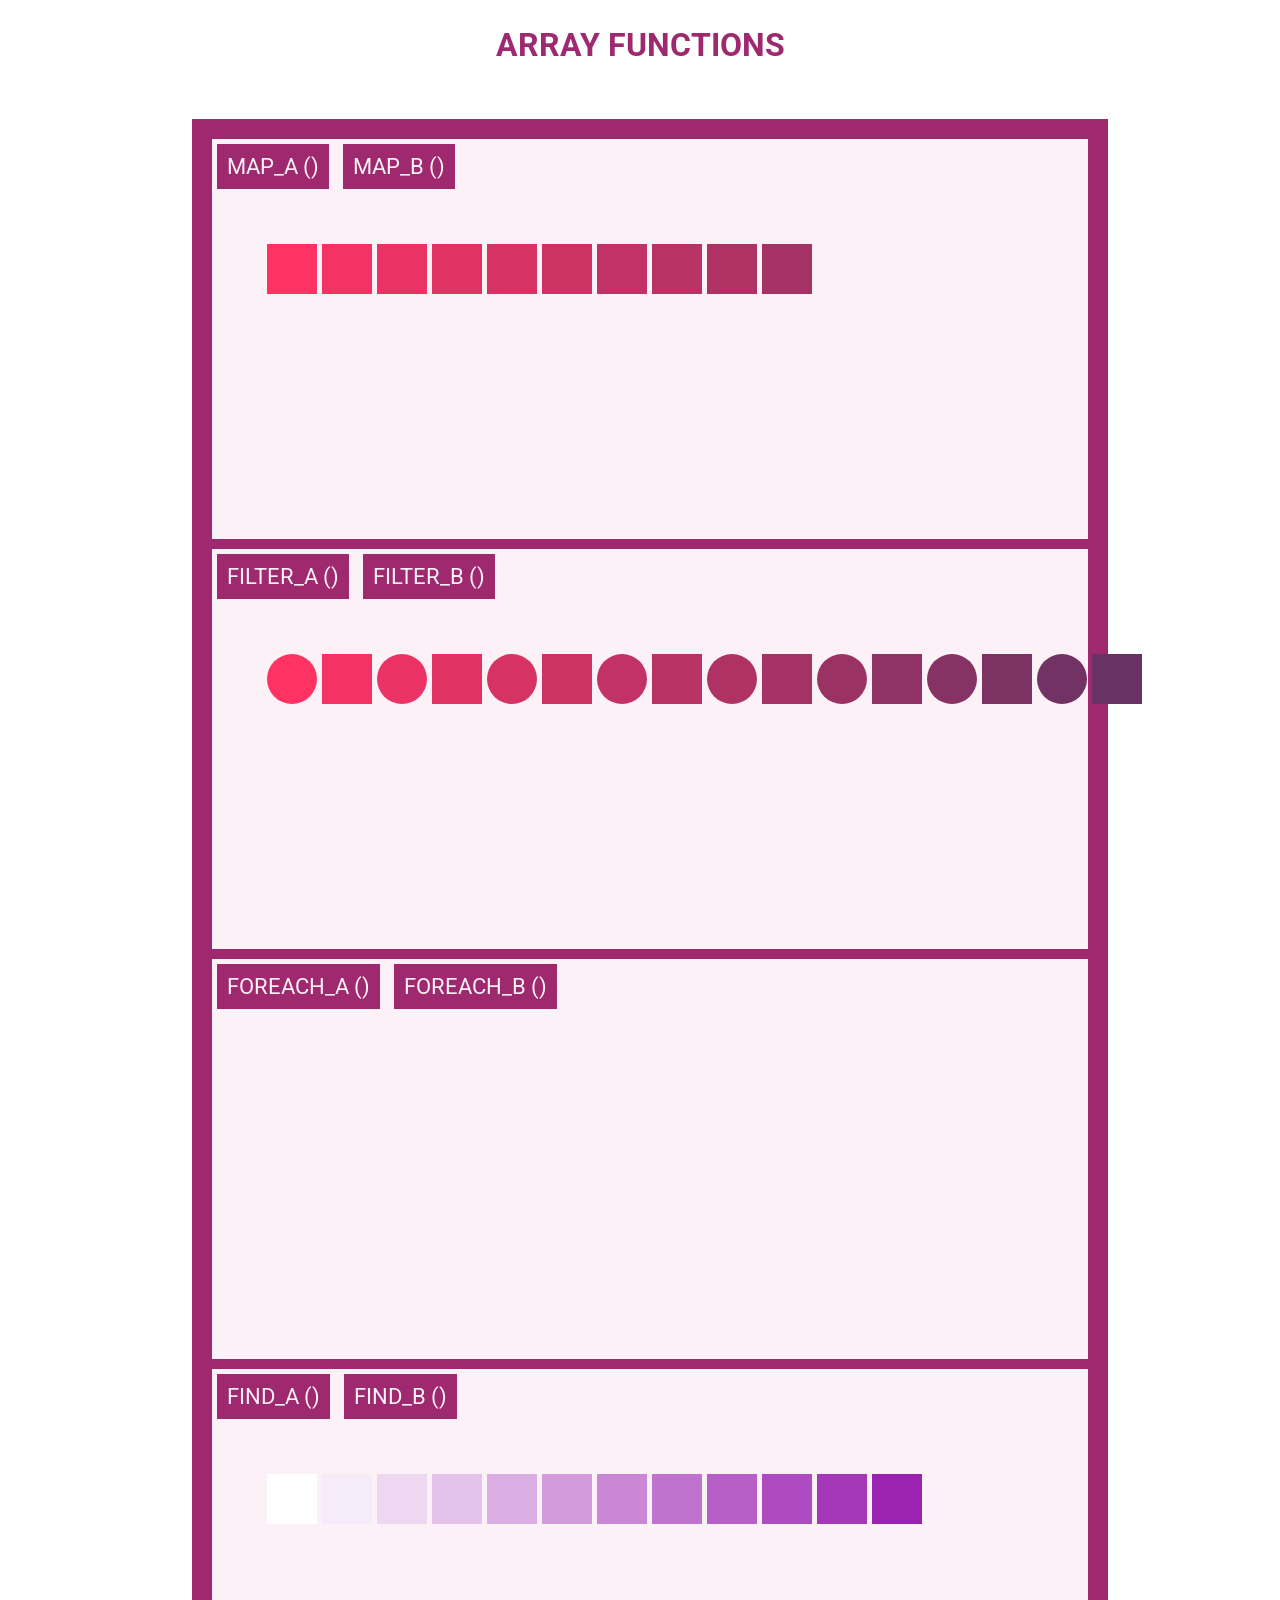
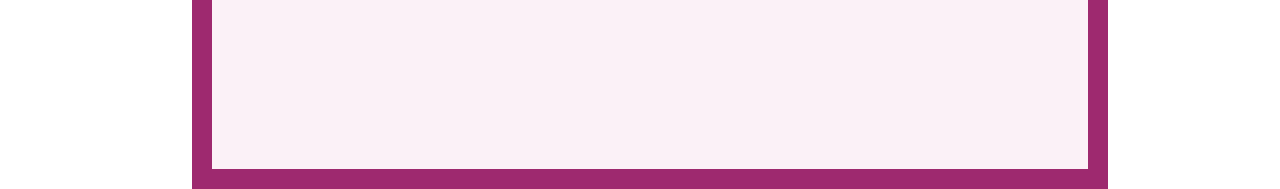
<file: ARRAYS-CART263-START/index.html>
<!DOCTYPE html>

<head>
    <title> ARRAY FUNCTIONS </title>

    <link href="https://fonts.googleapis.com/css2?family=Roboto&display=swap" rel="stylesheet" />
    <link rel="stylesheet" type="text/css" href="css/styles.css" />

    <script src="js/scratch.js"></script>
     <script src="js/utils.js"></script>
    <script src="js/CustomShape.js"></script>
    <script src="js/arrayStuff.js"></script>

</head>

<body>
    <h1>ARRAY FUNCTIONS</h1>
    <div id="container">
        <div id="inner-container">
            <span class="customB" id="mapButtonA"> MAP_A ()</span> <span class="customB" id="mapButtonB"> MAP_B ()</span>
            <div id="original_A" class="flex-row">
            </div>
        </div><!--inner-->

        <div id="inner-container_2">
            <span class="customB" id="filterButtonA"> FILTER_A ()</span> <span class="customB" id="filterButtonB">
                FILTER_B ()</span>
            <div id="original_B" class="flex-row">
            </div>
        </div><!--inner-->

        <div id="inner-container_3">
            <span class="customB" id="forEachButtonA"> FOREACH_A ()</span> <span class="customB" id="forEachButtonB">
                FOREACH_B ()</span>
            <div id="original_C" class="flex-row">
            </div>
        </div><!--inner-->


        <div id="inner-container_4">
            <span class="customB" id="findButtonA"> FIND_A ()</span> <span class="customB" id="findButtonB">
                FIND_B ()</span>
            <div id="original_D" class="flex-row">
            </div>
        </div><!--inner-->
    </div>

    </htmL>
</file>
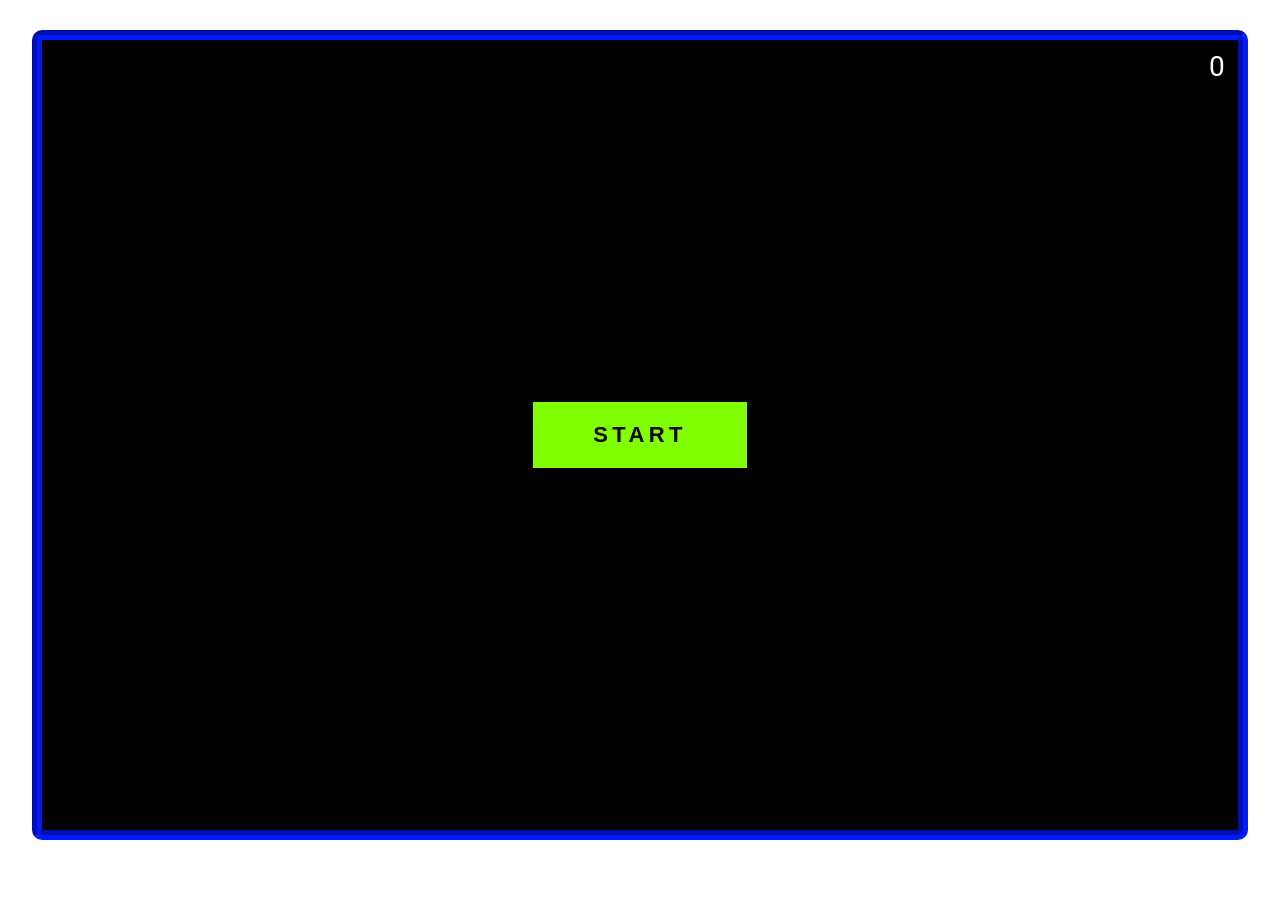
<file: midterm/index.html>
<!DOCTYPE html>
<html>

<head>
    <title>Snake Game</title>
    <meta charset="utf-8" />
    <link rel="preconnect" href="https://fonts.gstatic.com" />
    <link href="https://fonts.googleapis.com/css2?family=Roboto&display=swap" rel="stylesheet" />
    <link rel="stylesheet" type="text/css" href="styles/snake.css" />
    <script src="js/bird.js"></script>
    <script src="js/target.js"></script>
    <script src="js/snake.js"></script>
    <script src="js/grid.js"></script>
    <script src="js/game.js"></script>

</head>

<body>
    <div id="parent">
        <button class="startButton">START</button>
    </div>

    <div id="score">0</div>

    <div id="instructions" style="display:none;">
        <h2>GAME INSTRUCTIONS</h2>
        <br>
        <p>Grow the snake as much as possible.</p>
        <br>
        <p>Use ➝ to go right</p>
        <p>Use ← to go left</p>
        <p>Use ↑ to go up</p>
        <p>Use ↓ to go down</p>
        <br>
        <p>Do NOT hit the corners, as you will lose.</p>
        <p>Avoid the green and orange birds, as you will lose a point.</p>
        <br>
        <p>Press PLAY to start!</p>
        <button id="playButton">PLAY</button>
    </div>

    <div id="gameOver" style="display:none;">
        <h1>Game Over!</h1>
        <br>
        <p>We told you not to touch the corners!</p>
        <br>
        <p>To play again, hit restart.</p>
        <button id="restartButton">RESTART</button>
    </div>

    <div id="gameWin" style="display: none;">
        <h1>WOW! You won!</h1>
        <br>
        <p>Congratulations!</p>
        <p>Thank you so much for playing our game, dear winner.</p>
        <br>
        <p>If you want to play again, hit restart.</p>
        <button id="restartButton">RESTART</button>
    </div>
</body>

</html>
</file>
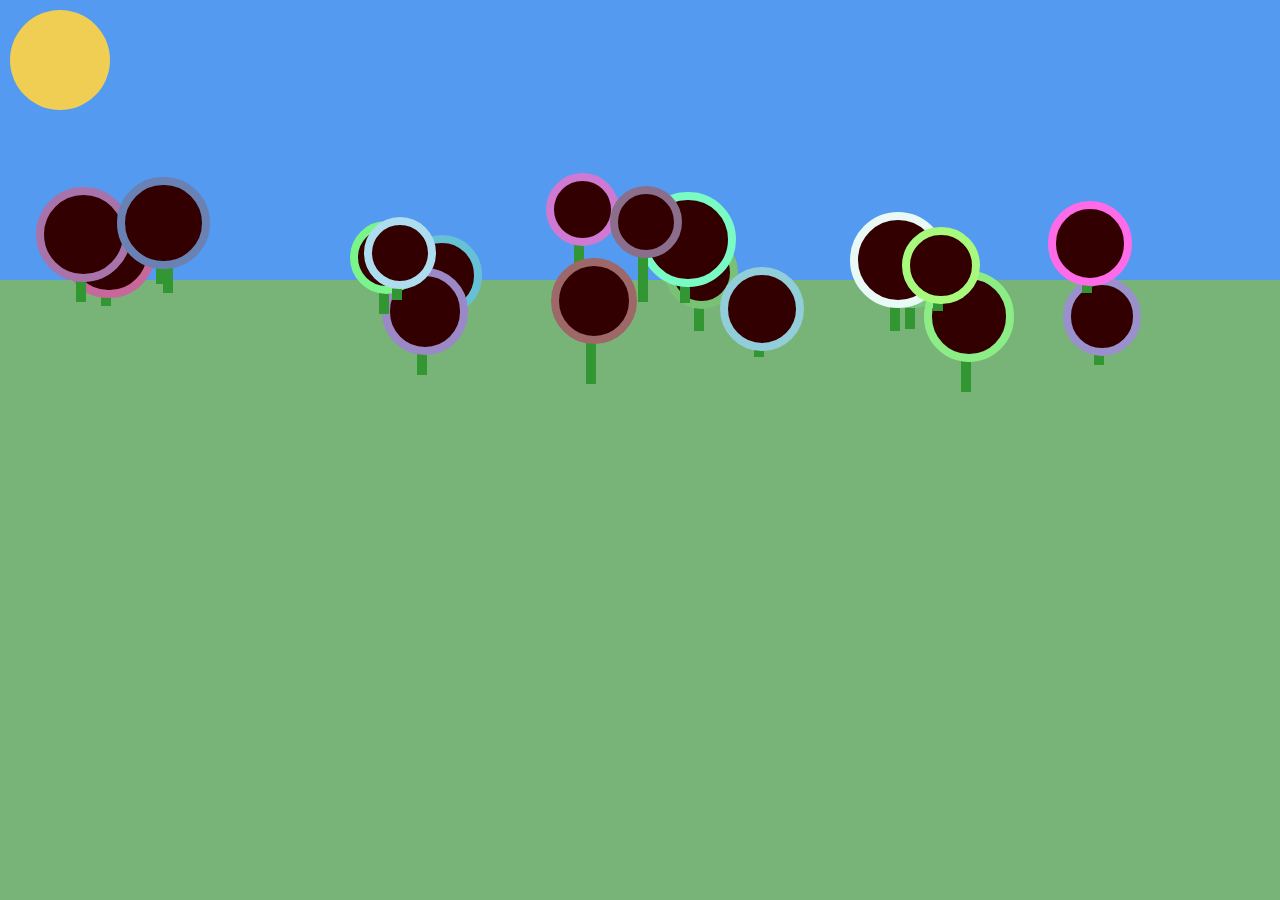
<file: Notes IIII (objects II)/index.html>
<!DOCTYPE html>
<htmL>

<head>
    <title> CART 263: BEES and TREES</title>
    <!-- link to css-->
    <link rel="stylesheet" href="css/garden_style.css">
    <!-- link to main script-->
    <script type="text/javascript" src="js/flower.js"></script>
    <script type="text/javascript" src="js/garden.js"></script>
    <script type="text/javascript" src="js/sun.js"></script>
    <!-- <script type="text/javascript" src="js/flowerStuff.js"></script> -->

</head>

<body>
    <main>

    </main>
</body>

</html>
</file>
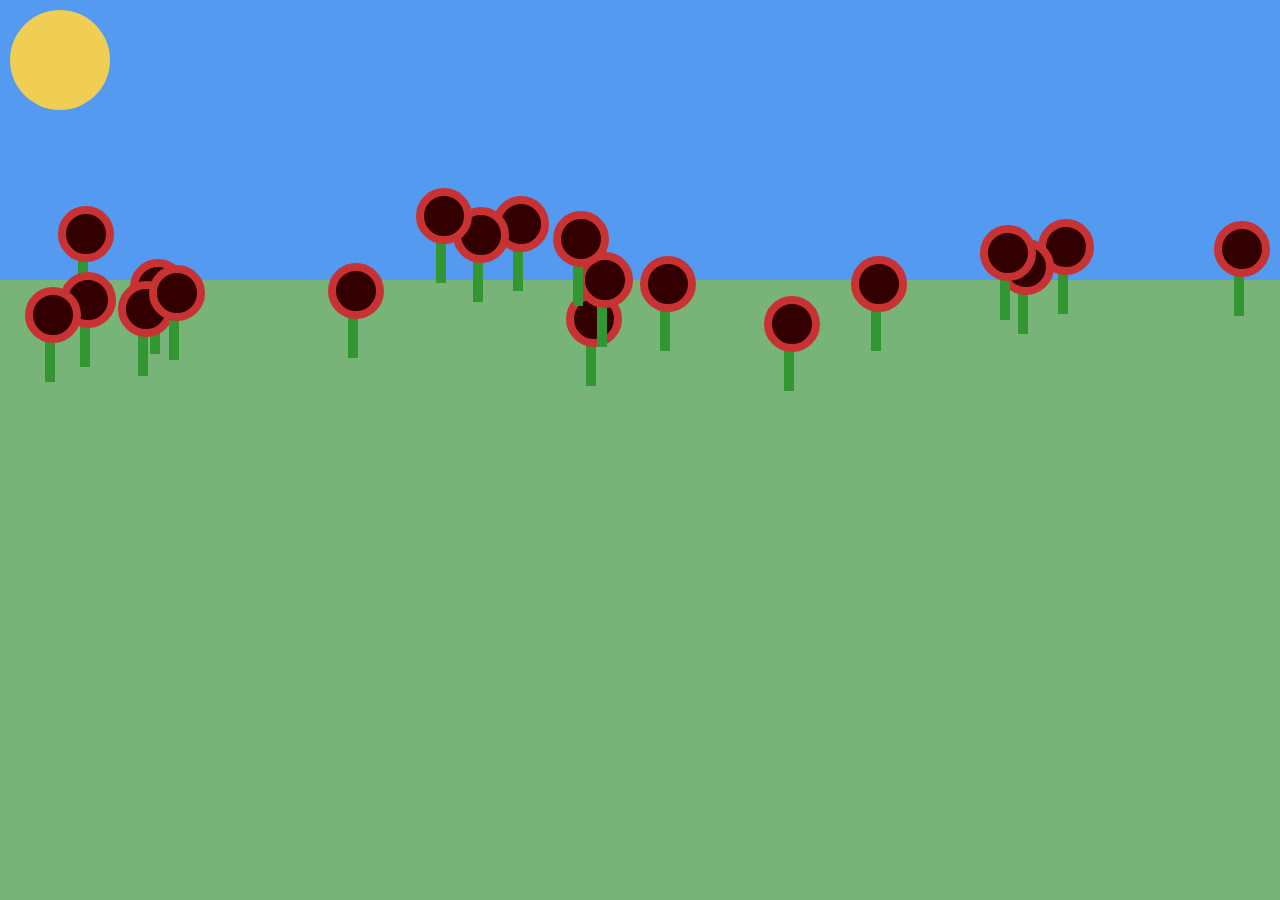
<file: Notes IIII (objects)/index.html>
<!DOCTYPE html>
<htmL>

<head>
    <title> CART 263: BEES and TREES</title>
    <!-- link to css-->
    <link rel="stylesheet" href="css/garden_style.css">
    <!-- link to main script-->
    <script type="text/javascript" src="js/flower.js"></script>
    <script type="text/javascript" src="js/garden.js"></script>
    <!-- <script type="text/javascript" src="js/flowerStuff.js"></script> -->

</head>

<body>
    <main>

    </main>
</body>

</html>
</file>
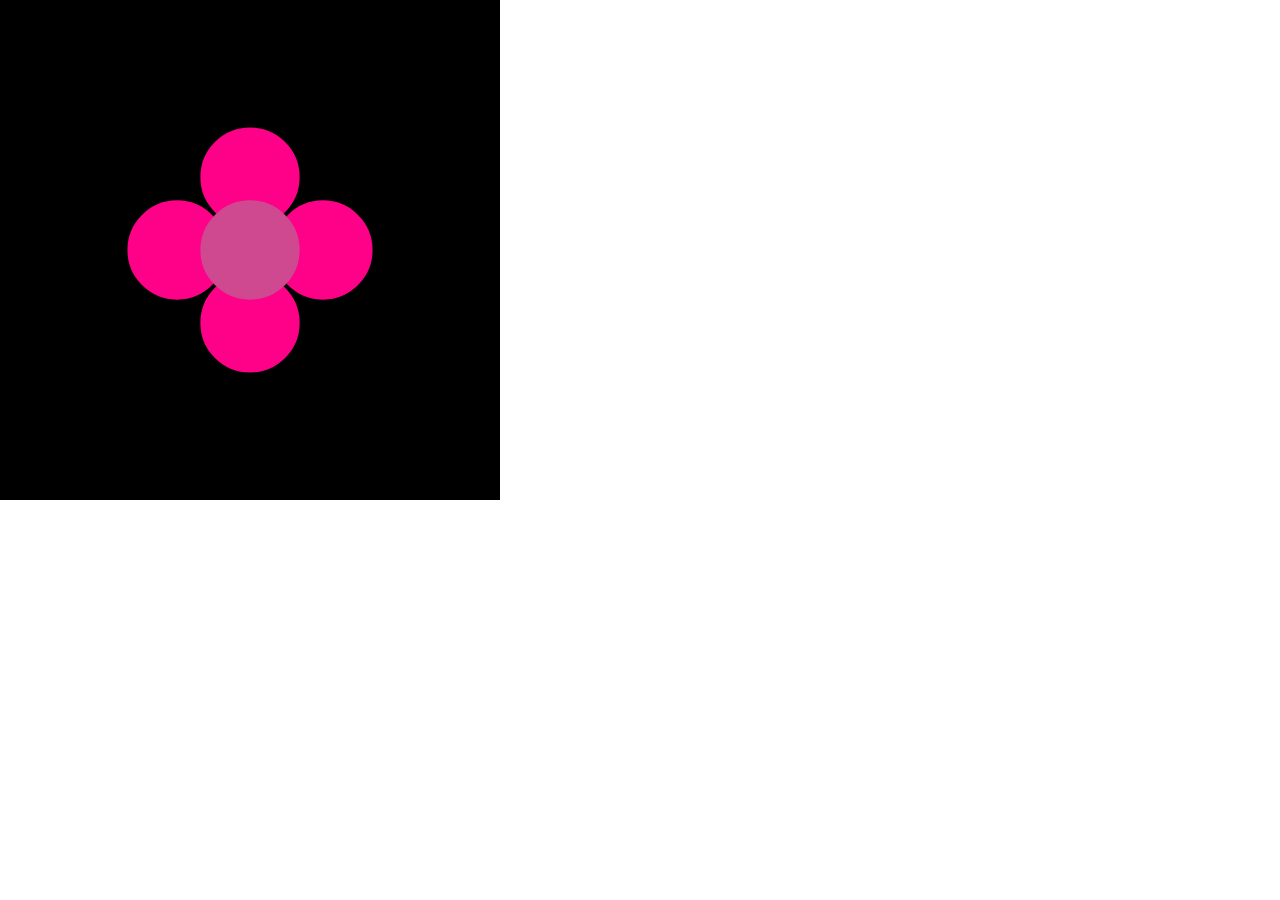
<file: Notes V/index.html>
<!DOCTYPE html>
<html>

<head>
    <title> Examples </title>
    <style>
        body {
            margin: 0;
            padding: 0;
        }

        /* CAN ADD CSS  - > just like any other HTML element */
        canvas {
            background: black;
            position: absolute;
            top: 0%;
            left: 0%;
        }
    </style>
    <script src="js/canvas_setup.js"></script>
</head>

<body>
    <canvas id="testCanvas" width=500 height=500></canvas>
</body>

</html>
</file>
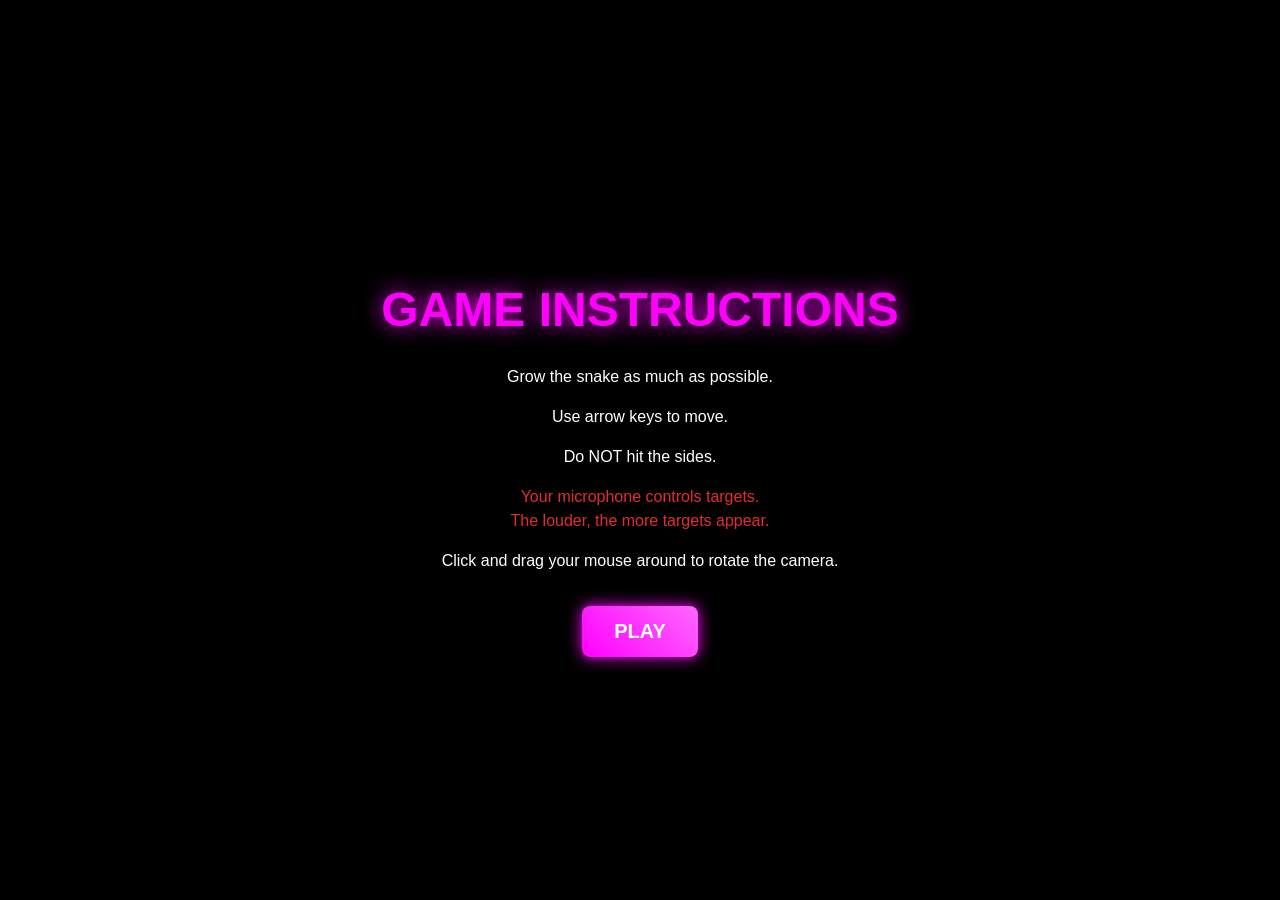
<file: project2/index.html>
<!DOCTYPE html>
<html lang="en">

<head>
    <meta charset="utf-8" />
    <title>3D Snake</title>
    <link rel="stylesheet" href="styles/snake.css" />
</head>

<body>

    <!-- INSTRUCTIONS SCREEN -->
    <div id="instructions">
        <h2>GAME INSTRUCTIONS</h2>
        <p>Grow the snake as much as possible.</p>
        <p>Use arrow keys to move.</p>
        <p>Do NOT hit the sides.</p>
        <p>
            Your microphone controls targets.<br>
            The louder, the more targets appear.
        </p>
        <p>Click and drag your mouse around to rotate the camera.</p>
        <button id="playButton">PLAY</button>
    </div>

    <!--WINNING SCREEN-->
    <div id="gameWin">
        <h2>WOW! You won!</h2>

        <p>Congratulations!<br>
            Thank you so much for playing our game, dear winner.<br>
            If you want to play again, hit restart.</p>
        <button class="restartButton">RESTART</button>
    </div>

    <!--LOSING SCREEN-->
    <div id="gameOver">
        <h2>Game Over!</h2>
        <br>
        <p>We told you not to touch the sides!<br>
            To play again, hit restart.
        </p>
        <button class="restartButton">RESTART</button>
    </div>

    <!-- GAME-->
    <canvas id="snakeGame"></canvas>

    <script type="module">
        //instructions
        const playButton = document.getElementById("playButton");
        const instructions = document.getElementById("instructions");
        const canvas = document.getElementById("snakeGame");

        //instructions screen before game
        canvas.style.display = "none";
        //game starts after clicking on button
        playButton.addEventListener("click", async () => {
            instructions.style.display = "none";
            canvas.style.display = "block";

            await import("./js/game.js");
        });


        //losing 
        const restartButton = document.querySelectorAll(".restartButton");
        const gameOver = document.getElementById("gameOver");
        const gameWin = document.getElementById("gameWin");
        restartButton.forEach(button => {
            button.addEventListener("click", function () {
                gameOver.style.display = 'none';
                gameWin.style.display = 'none';
                location.reload();
            })
        })

    </script>

</body>

</html>
</file>
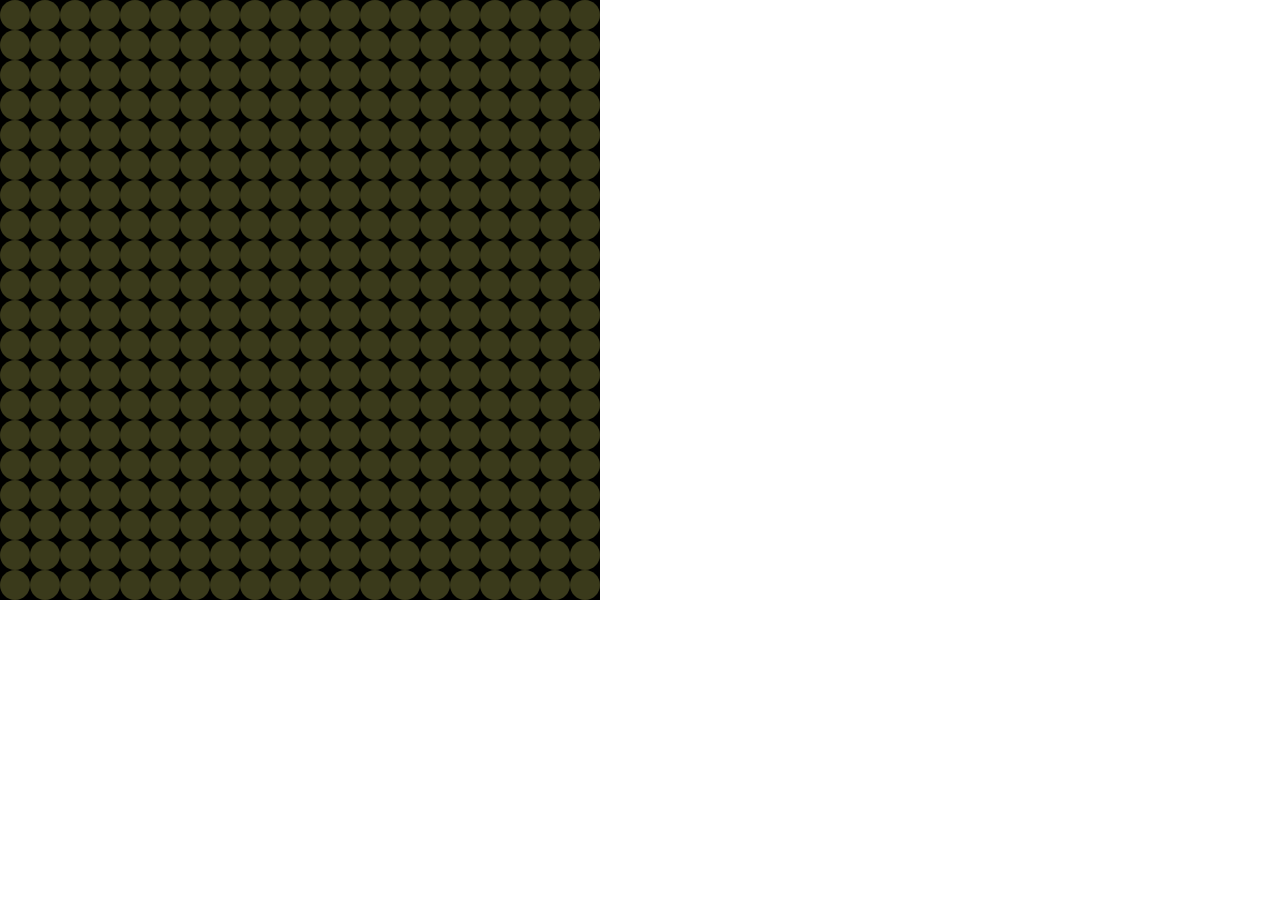
<file: task-1/index.html>
<!DOCTYPE html>
<html lang="">

<head>
  <meta charset="utf-8">
  <meta name="viewport" content="width=device-width, initial-scale=1.0">

  <title> TASK 1 EXERCICES</title>

  <!-- CSS stylesheet(s) -->
  <link rel="stylesheet" type="text/css" href="css/style.css" />

  <!-- Library script(s) -->
  <script src="js/libraries/p5.min.js"></script>
  <script src="js/libraries/p5.sound.min.js"></script>

  <!-- My script(s) -->
  <script src="js/qu1.js"></script>
  <script src="js/qu2.js"></script>
  <script src="js/qu3.js"></script>
  <script src="js/qu4.js"></script>
  <script src="js/qu5.js"></script>
  <script src="js/qu6.js"></script>
  <script src="js/qu7.js"></script>




</head>

<body>
  <!-- HTML would go here if needed. -->
</body>

</html>
</file>
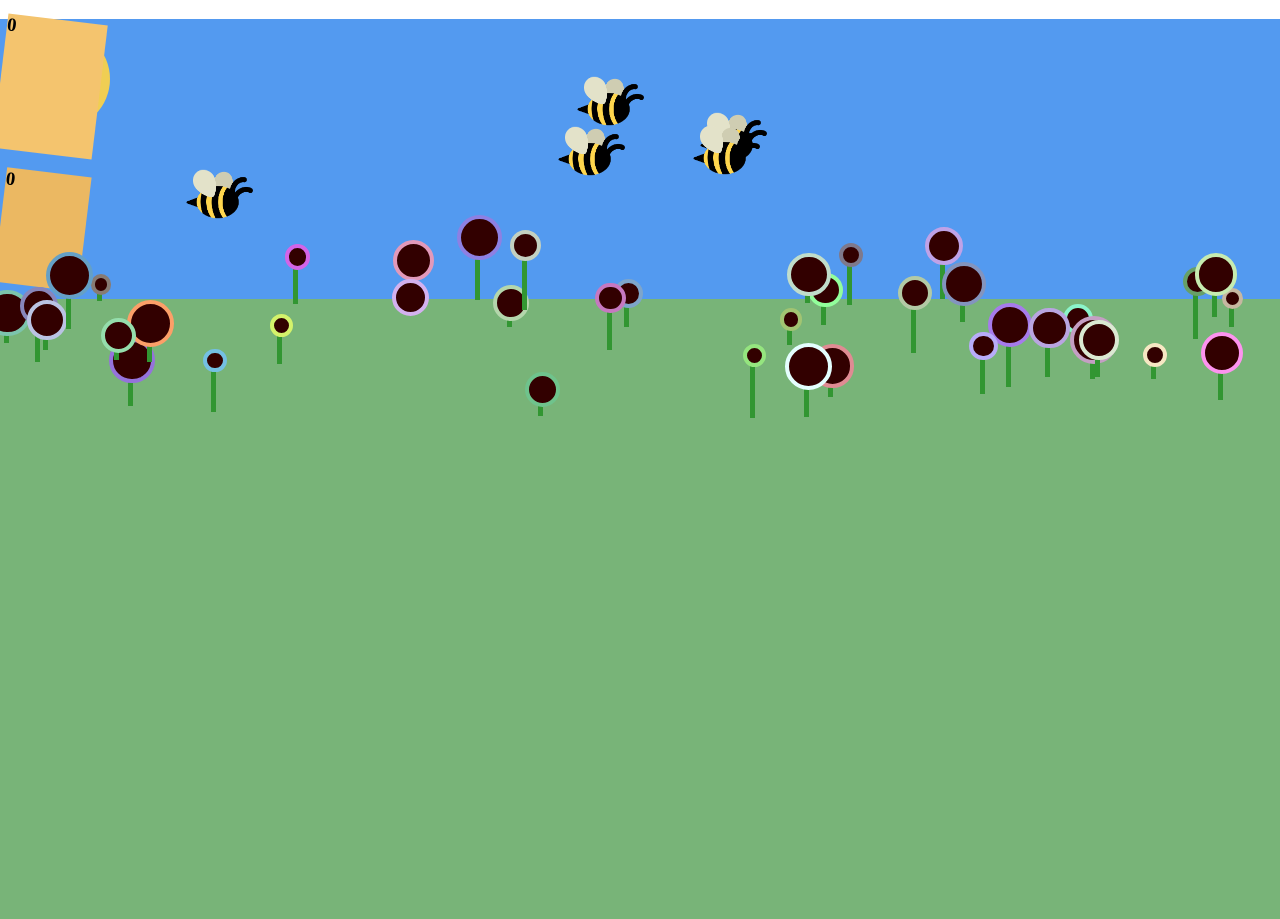
<file: task-4/index.html>
<!DOCTYPE html>
<htmL>

<head>
    <title> CART 263: BEES and TREES</title>
    <!-- link to css-->
    <link rel="stylesheet" href="css/garden_style.css">
    <!-- link to main script-->
    <script src="js/bees.js"></script>
    <script src="js/Sun.js"></script>
    <script src="js/Flower.js"></script>
    <script src="js/garden.js"></script>
</head>

<body>
    <main>

    </main>
</body>

</html>
</file>
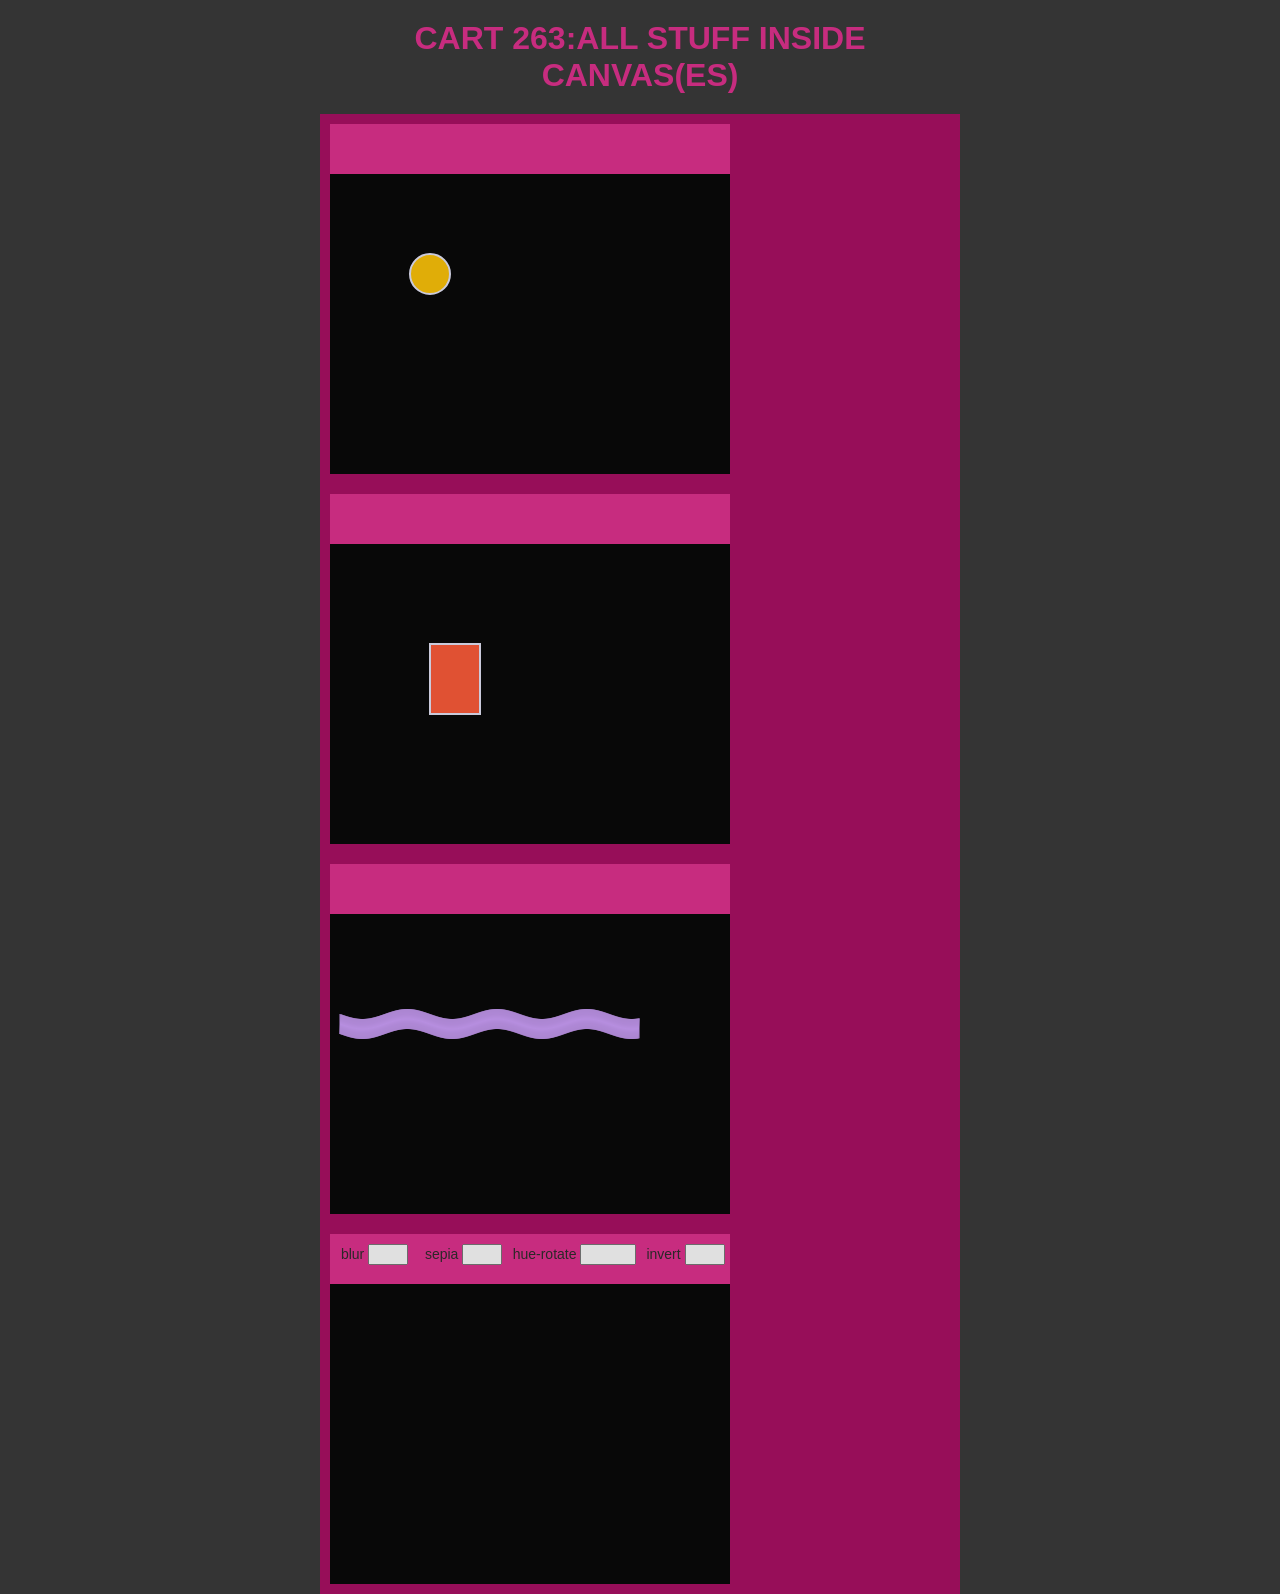
<file: task-6/index.html>
<!DOCTYPE html>
<htmL>

<head>
    <title> CART 263: ALL STUFF INSIDE THE CANVAS</title>
    <!-- link to css-->
    <link rel="stylesheet" href="css/all_stuff.css">
    <!-- link to main script-->
    <script src="js/VideoObj.js"></script>
    <script src="js/FreeStyleObj.js"></script>
    <script src="js/RectangularObj.js"></script>
    <script src="js/CircularObj.js"></script>
    <script src="js/DrawingBoard.js"></script>
    <script src="js/start.js"></script>
</head>

<body>
    <h1> CART 263:ALL STUFF INSIDE CANVAS(ES) </h1>
    <video id="video-birds" src="videos/b1_s.mov" autoplay="autoplay" hidden></video>
    <main>
        <div class="container">
            <div class="button-g">
                <!-- button-->
            </div>
            <canvas class="canvases" width=400 height=300 id="partA"></canvas>
        </div>
        <div class="container">
            <div class="button-g">
                <!-- button-->
            </div>
            <canvas class="canvases" width=400 height=300 id="partB"></canvas>
        </div>
        <div class="container">
            <div class="button-g">
                <!-- button-->
            </div>
            <canvas class="canvases" width=400 height=300 id="partC"></canvas>
        </div>
        </div>

        <div class="container">
            <div class="button-g">

                <span id="filter_button_blur">
                    <span> blur</span>
                    <input id="blurnum" type="number" min="0" max="8" />
                </span>

                <!-- button-->
                <span id="filter_button_sepia">
                    <span> sepia</span>
                    <input id="sepianum" type="number" min="0" max="0" />
                </span>

                 <!-- button 2-->
                 <span id="filter_button_hue">
                    <span> hue-rotate</span>
                    <input id="huenum" type="number" min="0" max="360" />
                </span>

                 <!-- button 2-->
                 <span id="filter_button_invert">
                    <span> invert</span>
                    <input id="invertnum" type="number" min="0" max="0" />
                </span>

            </div>
            <canvas class="canvases" width=400 height=300 id="partD"></canvas>
        </div>


    </main>
</body>

</html>
</file>
<file: ARRAYS-CART263-START/css/styles.css>
body{
    margin:0;
    padding:0;
    font-family: 'Roboto', sans-serif;
 
  }
  #container{
    background: #9e296f;
    width:70vw;
    margin-top:50px;
    margin-left:15vw;
    padding:10px;

}
h1{
    padding:5px;
    text-align: center;
    background:rgb(255, 255, 255);
    color: #9e296f;
}
#inner-container, #inner-container_2,  #inner-container_3, #inner-container_4{
    margin: 10px;
    height:400px;
    background-color:#fbf1f7;
}

.customB{
    display:inline-block;
    background-color: #9e296f;
    color:#fbf1f7;
    width:max-content;
    padding:10px;
    margin:5px;
    font-size:22px;
}

.customB:hover{
   color: #9e296f;
    background-color:#fbf1f7;
    cursor: pointer;
   
}


.flex-row{
    position:relative;
    width:100%;
    height:200px;
}
.shape{
    position:absolute;
    width:50px;
    height:50px;
}
.rectangle{
border-radius:0;
}
.circle{
    border-radius:50px;
}
#pSpan{
    position:absolute;
    top:150px;
    left:10px;
    background-color: #9e296f;
    color:white;
    height:max-content;
    width:90%;
}
#pSpan span{
    display:inline-block;
    margin:5px;
    background-color:rgb(250, 243, 247);
    padding:5px;
    padding-left:10px;
    padding-right:10px;
    font-size:24px;
    color:#9e296f;
}
</file>
<file: midterm/styles/snake.css>
* {
    margin: 0;
    padding: 0;
    box-sizing: border-box;
}

#parent {
    position: relative;
    width: 95vw;
    height: 90vh;
    min-height: 500px;
    margin: 30px auto 0 auto;
    background-color: black;
    border: 10px solid rgb(0, 26, 255);
    border-style: groove;
    border-radius: 10px;
    overflow: hidden;
    display: flex;
    align-items: center;
    justify-content: center;
}

.box {
    position: absolute;
    width: 20px;
    min-height: 20px;
    margin: 0;
    padding: 0;
    background: rgb(112, 184, 226);
    border: 2px solid yellow;
}

.target {
    position: absolute;
    width: 20px;
    height: 20px;
    margin: 0;
    padding: 0;
    background-color: blue;
    border: 2px solid red;
}

.bird {
    position: absolute;
    width: 20px;
    min-height: 20px;
    margin: 0;
    padding: 0;
    background-color: rgb(255, 170, 0);
    border: 2px solid rgb(0, 255, 4);
    border-radius: 50%;
}

#score {
    position: fixed;
    top: 40px;
    right: 40px;
    font-size: 28px;
    font-family: 'Roboto', sans-serif;
    color: white;
    padding: 10px 15px;
    z-index: 1000;
}

.startButton {
    position: relative;
    /* top: 50%;
    left: 50%;
    transform: translate(-50%, -50%); */
    font-family: 'Orbitron', sans-serif;
    font-size: 22px;
    font-weight: 700;
    letter-spacing: 0.2em;
    text-transform: uppercase;
    color: black;
    background: chartreuse;
    border: none;
    padding: 20px 60px;
    cursor: pointer;

}

/*Instructions & Losing page*/
#instructions,
#gameOver,
#gameWin {
    position: absolute;
    top: 50%;
    left: 50%;
    transform: translate(-50%, -50%);
    display: flex;
    flex-direction: column;
    background: black;
    color: white;
    padding: 40px;
    border: 3px solid rgb(255, 0, 251);
    text-align: center;
    font-family: 'Roboto', sans-serif;
    z-index: 2000;
}

#instructions button,
#gameOver button,
#gameWin button {
    margin-top: 20px;
    padding: 10px 30px;
    font-size: 18px;
    cursor: pointer;
    background-color: rgb(255, 0, 251);
    border: none;
    color: white;
}
</file>
<file: Notes IIII (objects II)/css/garden_style.css>
body {
    padding: 0;
    margin: 0;

}

.sky {
    width: 100vw;
    height: 280px;
    position: relative;
    padding: 0;
    margin: 0;
}

.grass {
    width: 100vw;
    height: calc(100vh - 280px);
    position: relative;
    padding: 0;
    margin: 0;
}

.sun {
    width: 100px;
    height: 100px;
    border-radius: 50px;
    position: absolute;
    left: 10px;
    top: 10px;
}

/* flower style */
.flower {
    padding: 0;
    margin: 0;
    position: absolute;
}

.petal {
    padding: 0;
    margin: 0;
    position: absolute;
    border-style: solid;
}
</file>
<file: Notes IIII (objects)/css/garden_style.css>
body {
    padding: 0;
    margin: 0;

}

.sky {
    width: 100vw;
    height: 280px;
    position: relative;
    padding: 0;
    margin: 0;
}

.grass {
    width: 100vw;
    height: calc(100vh - 280px);
    position: relative;
    padding: 0;
    margin: 0;
}

.sun {
    width: 100px;
    height: 100px;
    border-radius: 50px;
    position: absolute;
    left: 10px;
    top: 10px;
}

/* flower style */
.flower {
    padding: 0;
    margin: 0;
    position: absolute;
}

.petal {
    padding: 0;
    margin: 0;
    position: absolute;
    border-style: solid;
}
</file>
<file: project2/styles/snake.css>
body {
    margin: 0;
    overflow: hidden;
    background: radial-gradient(circle at center, #0a0a0a, #000000);
    font-family: "Segoe UI", Arial, sans-serif;
    color: white;
}

#snakeGame {
    width: 100%;
    height: 100%;
    display: block;
    cursor: grab;
}


/* INSTRUCTIONS SCREEN */
#instructions {
    position: absolute;
    width: 100%;
    height: 100%;

    display: flex;
    flex-direction: column;
    justify-content: center;
    align-items: center;

    text-align: center;
    z-index: 10;

    background: black;
}

#instructions h2 {
    font-size: 3rem;
    margin-bottom: 20px;
    color: #ff00ff;
    text-shadow: 0 0 20px #ff00ff;
}

#instructions p {
    max-width: 420px;
    margin: 8px 0;
    line-height: 1.5;
    color: white;
}

#instructions p:nth-child(5) {
    color: rgb(229, 44, 44);
}

/*BUTTONS */
#playButton,
.restartButton {
    margin-top: 25px;
    padding: 14px 32px;
    font-size: 20px;
    font-weight: bold;
    color: white;
    background: linear-gradient(45deg, #ff00ff, #ff66ff);
    border: none;
    border-radius: 8px;
    cursor: pointer;
    box-shadow: 0 0 15px #ff00ff;
    transition: all 0.25s ease;
}

/*PLAY BUTTON*/
#playButton:hover {
    transform: scale(1.1);
    box-shadow: 0 0 25px #ff00ff, 0 0 50px #ff00ff;
}

#playButton:active {
    transform: scale(0.95);
}

/*RESTART BUTTON*/
.restartButton:hover {
    transform: scale(1.1);
    box-shadow: 0 0 25px #ff00ff, 0 0 50px #ff00ff;
}

.restartButton:active {
    transform: scale(0.95);
}

/*WINNING SCREEN*/
/*LOSING SCREEN*/
#gameWin,
#gameOver {
    position: absolute;
    width: 100%;
    height: 100%;
    display: none;
    text-align: center;
    z-index: 10;
    background: black;
}

/*GAMEWIN*/
#gameWin,
#gameOver h2 {
    font-size: 3rem;
    margin-bottom: 20px;
    color: #ff00ff;
    text-shadow: 0 0 20px #ff00ff;
}

body {
    margin: 0;
    overflow: hidden;
    background: radial-gradient(circle at center, #0a0a0a, #000000);
    font-family: "Segoe UI", Arial, sans-serif;
    color: white;
}

#snakeGame {
    width: 100%;
    height: 100%;
    display: block;
    cursor: grab;
}


/*SCREENS*/
#instructions,
#gameWin,
#gameOver {
    position: absolute;
    width: 100%;
    height: 100%;
    display: flex;
    flex-direction: column;
    justify-content: center;
    align-items: center;
    text-align: center;
    z-index: 10;
    background: black;
}

#instructions h2,
#gameWin h2,
#gameOver h2 {
    font-size: 3rem;
    margin-bottom: 20px;
    color: #ff00ff;
    text-shadow: 0 0 20px #ff00ff;
}

#instructions p,
#gameWin p,
#gameOver p {
    max-width: 420px;
    margin: 8px 0;
    line-height: 1.5;
    color: white;
}

#gameWin p {
    font-size: 15px;
}

#instructions p:nth-child(5) {
    color: rgb(229, 44, 44);
}

/*HIDE WIN & LOSE SCREEN*/
#gameWin,
#gameOver {
    display: none;
}

/*BUTTONS */
#playButton,
.restartButton {
    margin-top: 25px;
    padding: 14px 32px;
    font-size: 20px;
    font-weight: bold;
    color: white;
    background: linear-gradient(45deg, #ff00ff, #ff66ff);
    border: none;
    border-radius: 8px;
    cursor: pointer;
    box-shadow: 0 0 15px #ff00ff;
    transition: all 0.25s ease;
}

/*PLAY BUTTON*/
#playButton:hover {
    transform: scale(1.1);
    box-shadow: 0 0 25px #ff00ff, 0 0 50px #ff00ff;
}

#playButton:active {
    transform: scale(0.95);
}

/*RESTART BUTTON*/
.restartButton:hover {
    transform: scale(1.1);
    box-shadow: 0 0 25px #ff00ff, 0 0 50px #ff00ff;
}

.restartButton:active {
    transform: scale(0.95);
}
</file>
<file: task-1/css/style.css>
body {
  padding: 0;
  margin: 0;
}
</file>
<file: task-4/css/garden_style.css>
body {
    padding: 0;
    margin: 0;

}

.sky {
    width: 100vw;
    height: 280px;
    position: relative;
    padding: 0;
    margin: 0;
}

.grass {
    width: 100vw;
    height: calc(100vh - 280px);
    position: relative;
    padding: 0;
    margin: 0;
}

.sun {
    width: 100px;
    height: 100px;
    border-radius: 50px;
    position: absolute;
    left: 10px;
    top: 10px;
}

/* flower style */
.flower {
    padding: 0;
    margin: 0;
    position: absolute;
}

.petal {
    padding: 0;
    margin: 0;
    position: absolute;
    border-style: solid;
}

.bee {
    padding: 0;
    margin: 0;
    position: absolute;
    width: 80px !important;
    height: 80px !important;
}
</file>
<file: task-6/css/all_stuff.css>
body {
    background: rgb(52, 52, 52);
    margin: 0;
    padding: 0;
    color: rgb(42, 38, 38);
    opacity: .85;
    font-family: 'Roboto', sans-serif;
    width: 100vw;
}

h1 {
  
    width: 50vw;
    margin: 0 auto;
    margin-top:20px;
    text-align: center;
    color: rgb(226, 43, 141);

}

main {
    width: 50vw;
    margin: 0 auto;
    margin-top:20px;
    text-align: center;
    background:rgb(169, 8, 96);
    display:flex;
    flex-wrap:wrap;
    position:relative;

}
.canvases{
    width:400px;
    height:300px;
    background:black;
    position:relative;
    /* position:absolute; */
}
.container{
    margin:10px;
    width:400px;
    height:350px;
    background:white;
}
.container .button-g{
    background:rgb(226, 43, 141);
    height:50px;
    display:flex;
    justify-content: space-around;
}
#filter_button_blur, #filter_button_sepia, #filter_button_hue, #filter_button_invert{
    padding-top:10px;
    height:40px;
    min-width:20%;
    font-size:14px;
}
</file>
